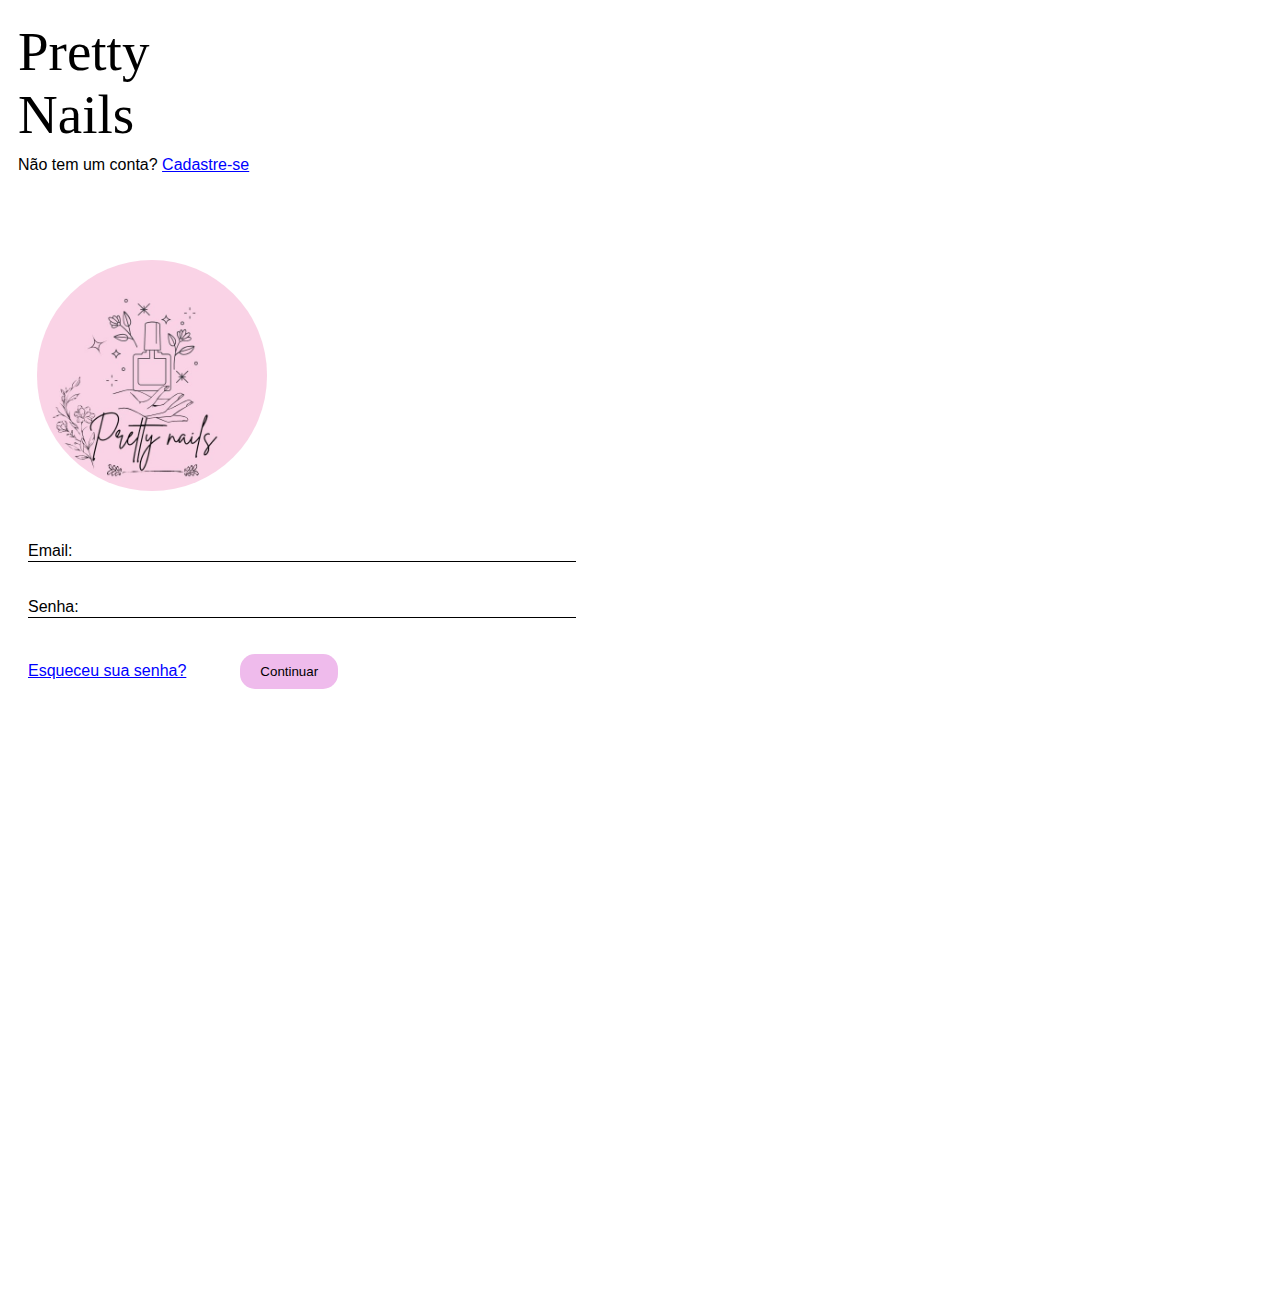
<file: index.html>
<!DOCTYPE html>
<html lang="pt-br">
<head>
    <meta charset="UTF-8">
    <meta name="viewport" content="width=device-width, initial-scale=1.0">
    <title>Pretty Nails</title>
    <link rel="stylesheet" href="login.css">
    <link href="https://db.onlinewebfonts.com/c/317a953648270ae836a6c0fd507bbc61?family=Arrius+W00+Regular" rel="stylesheet">

</head>
<body>
<div class="container">
    <p class="titulo"> Pretty Nails </p>
    <p class="sub-titulo">Não tem um conta?  <a href="">Cadastre-se</a></p>
    <div class="conteiner">
        <img src="logo Pretty nails.jpeg" alt="">
    </div>

    <!--formulario-->
    <br><br>
    <div class="box">
        <form action="">
        
            <div class="inputBox">
                <input type="text" name="email" id="email" class="inputUser" required>
                <label for="name" class="labelInput">Email:</label>
            </div>
            <br><br>
            <div class="inputBox">
                <input type="password" name="senha" id="email" class="inputUser" required>
                <label for="senha" class="labelInput">Senha:</label>
            </div>
            <br><br>
            <div class="botao">
                <a href="">Esqueceu sua senha?</a>
                <button type="submit">Continuar</button>
            </div>
        </form>
        <br>
    </div>
</div>

</body>


</html>
</file>
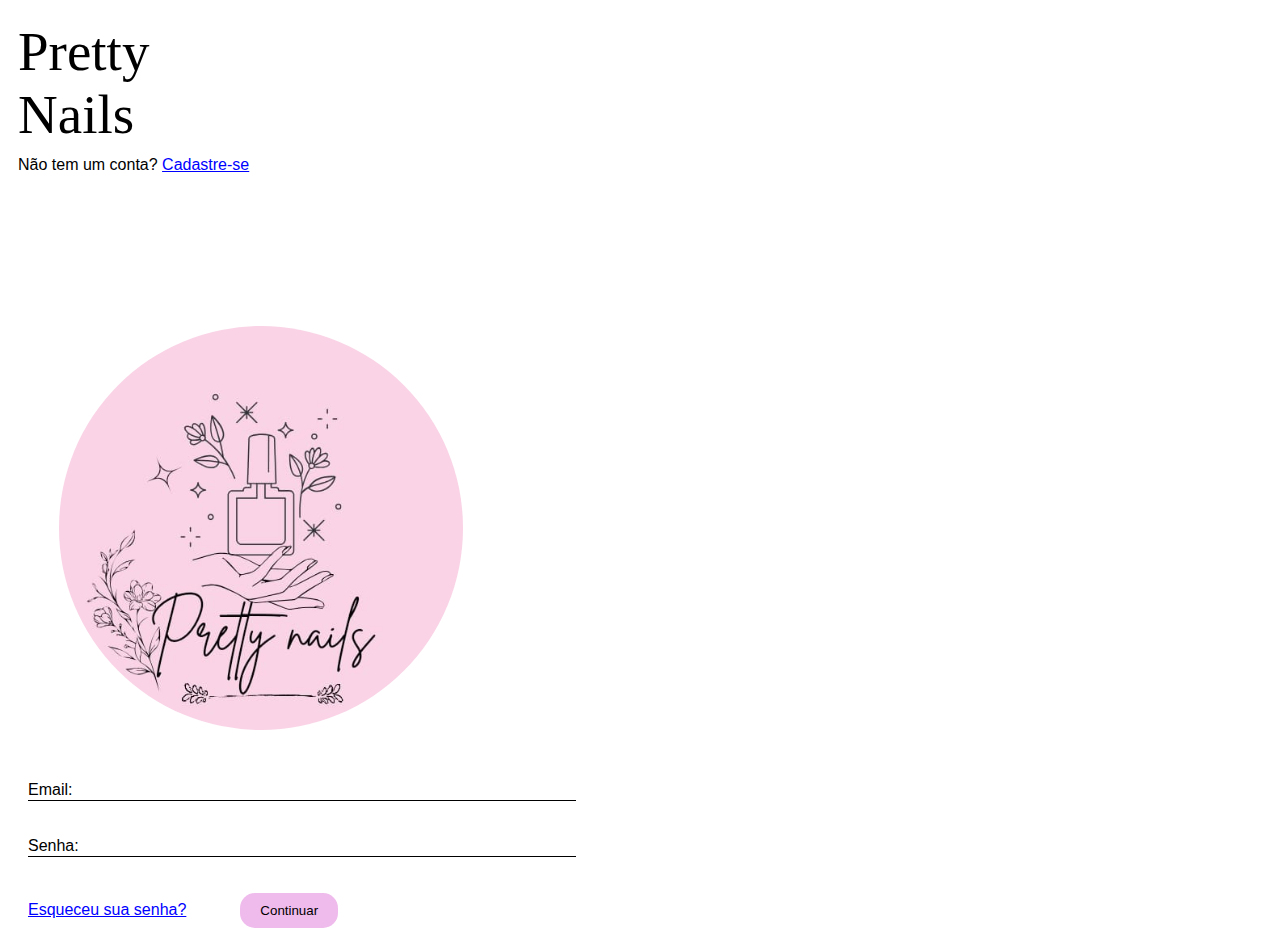
<file: login.html>
<!DOCTYPE html>
<html lang="pt-br">
<head>
    <meta charset="UTF-8">
    <meta name="viewport" content="width=device-width, initial-scale=1.0">
    <title>Pretty Nails</title>
    <link rel="stylesheet" href="login.css">
    <link href="https://db.onlinewebfonts.com/c/317a953648270ae836a6c0fd507bbc61?family=Arrius+W00+Regular" rel="stylesheet">

</head>
<body>
    <p class="titulo"> Pretty Nails </p>
    <p class="sub-titulo">Não tem um conta?  <a href="">Cadastre-se</a></p>
    <div class="conteiner">
        <img src="logo Pretty nails.jpeg" alt="">
    </div>

    <!--formulario-->
    <br><br>
    <div class="box">
        <form action="">
        
            <div class="inputBox">
                <input type="text" name="email" id="email" class="inputUser" required>
                <label for="name" class="labelInput">Email:</label>
            </div>
            <br><br>
            <div class="inputBox">
                <input type="password" name="senha" id="email" class="inputUser" required>
                <label for="senha" class="labelInput">Senha:</label>
            </div>
            <br><br>
            <div class="botao">
                <a href="">Esqueceu sua senha?</a>
                <button type="submit">Continuar</button>
            </div>
        </form>
    </div>
    
</body>
</html>
</file>
<file: login.css>
html body .container{
    width: 720px;
    height: 1280px;
}
.conteiner{
    margin-top: 10%;
    display: flex;
    align-items: center;
    justify-content: center;
    width: 40%;
    
}

body a{
    color: blue;
}

img{
    border-radius: 100%; 
    width: 80%;
    height: auto;
    margin-top: 5%;
}

.titulo{
    width: 100px;
    margin-top: 20px;
    color: black;
    margin-left: 10px;
    font-size: 55px;
    font-family: "Arrius W00 Regular";
}
.sub-titulo{
    font-family: Arial, Helvetica, sans-serif;
    margin-left: 10px;
    margin-top: -45px;
}

.box{
    color: rgb(0, 0, 0);
    position: absolute;
    padding: 15px;
    border-radius: 15px;
    width: 85%;
    margin-left: 5px;
}

.inputBox{
    position: relative;
}
.inputUser{
    background: none;
    border: none;
    border-bottom: 1px solid rgb(0, 0, 0);
    outline: none;
    color: rgb(0, 0, 0);
    font-size: 15px;
    width: 50%;
    
}
.labelInput{
    font-family: Arial, Helvetica, sans-serif;
    position: absolute;
    top: 0px;
    left: 0px;
    pointer-events: none;
    transition: .5s;
}
.inputUser:focus ~ .labelInput,
.inputUser:valid ~ .labelInput{
    top: -20px;
    font-size: 12px;
    color: rgb(0, 0, 0);
}

button {
    margin-left: 50px;
    background-color: #efbbec; 
    color: #000000; 
    border: none; 
    padding: 10px 20px; 
    border-radius: 15px;  */
    cursor: pointer; 
    transition: background-color 0.3s ease-in-out; 
  }
  
  button:hover {
    background-color: #ad64a6;
}

.botao a{
    color: blue;
    font-family: Arial, Helvetica, sans-serif;
}
</file>
